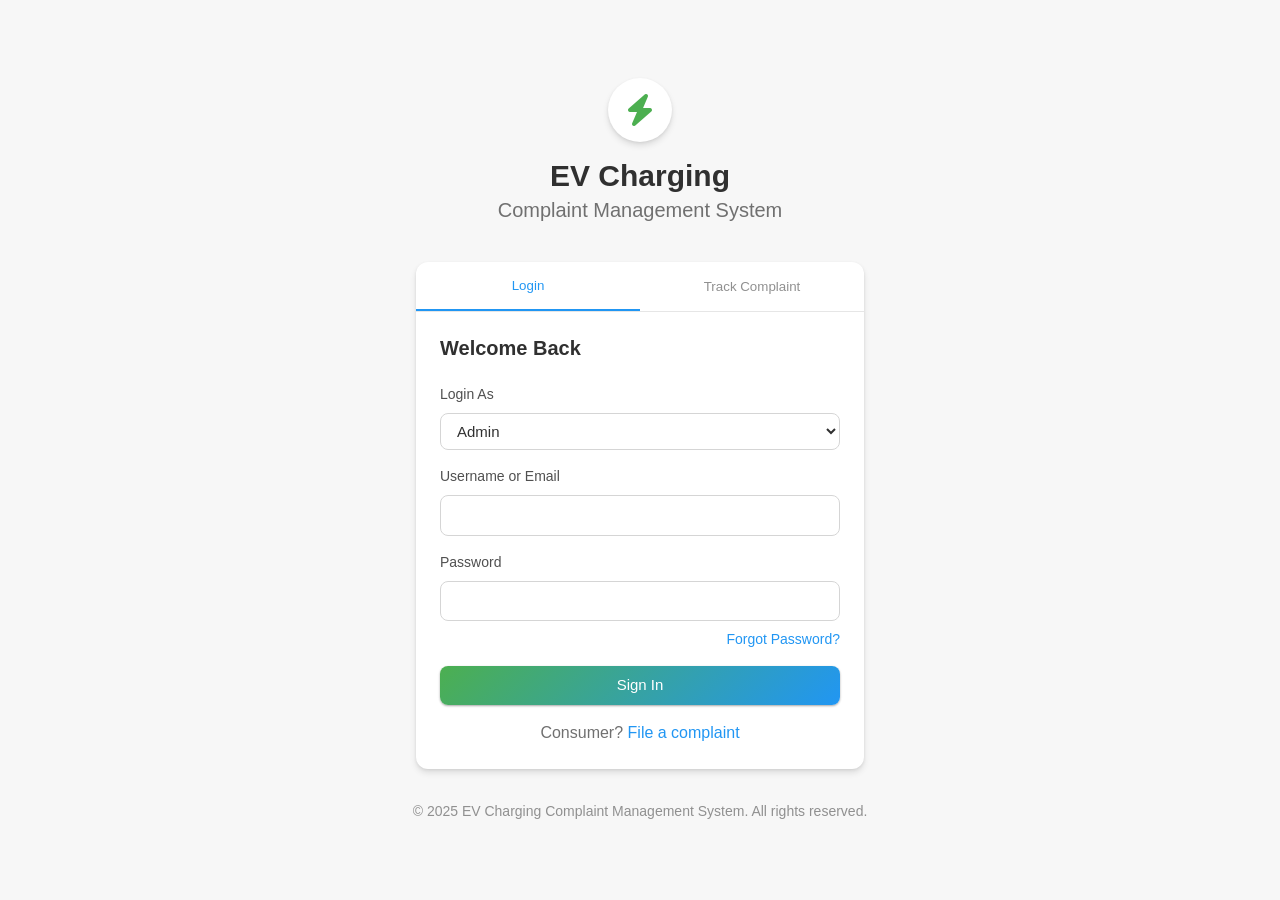
<file: index.html>
<!DOCTYPE html>
<html lang="en">
<head>
    <meta charset="UTF-8">
    <meta name="viewport" content="width=device-width, initial-scale=1.0">
    <title>EV Charging Complaint Management System</title>
    <link rel="stylesheet" href="css/login.css">
    <!-- Font Awesome -->
    <link rel="stylesheet" href="https://cdnjs.cloudflare.com/ajax/libs/font-awesome/6.0.0-beta3/css/all.min.css">
    <meta http-equiv="Cache-Control" content="no-cache, no-store, must-revalidate">
<meta http-equiv="Pragma" content="no-cache">
<meta http-equiv="Expires" content="0">
</head>
<body>
    <div id="loginPage" class="page">
        <div class="flex-container">
            <!-- Logo and Header -->
            <div class="text-center mb-8">
                <div class="logo-container">
                    <i class="fas fa-bolt logo-icon"></i>
                </div>
                <h1 class="heading-primary">EV Charging</h1>
                <h2 class="heading-secondary">Complaint Management System</h2>
            </div>

            <!-- Login Card -->
            <div class="card">
                <!-- Tab Navigation -->
                <div class="tab-container">
                    <button class="tab-btn active" id="loginTab">Login</button>
                    <button class="tab-btn" id="trackingTab">Track Complaint</button>
                </div>

                <!-- Login Form -->
                <div id="loginForm" class="form-container">
                    <h3 class="form-heading">Welcome Back</h3>
                    <form id="userLoginForm">
                        <div class="form-group">
                            <label for="userType">Login As</label>
                            <select id="userType" name="userType" required>
                                <option value="admin">Admin</option>
                                <option value="division">Division</option>
                                <option value="vendor">Vendor</option>
                            </select>
                        </div>
                        <div class="form-group">
                            <label for="username">Username or Email</label>
                            <input type="text" id="username" name="username" required>
                        </div>
                        <div class="form-group">
                            <label for="password">Password</label>
                            <input type="password" id="password" name="password" required>
                            <div class="forgot-password">
                                <a href="#" id="forgotPasswordLink">Forgot Password?</a>
                            </div>
                        </div>
                        <button type="submit" class="btn btn-primary btn-block">Sign In</button>
                    </form>

                    <div class="text-center mt-4">
                        <p class="text-gray">Consumer? <a href="consumer.html" class="link" id="fileComplaintLink">File a complaint</a></p>
                    </div>
                </div>

                <!-- Tracking Form -->
                <div id="trackingForm" class="form-container hidden">
                    <h3 class="form-heading">Track Your Complaint</h3>
                    <form id="trackComplaintForm">
                        <div class="form-group">
                            <label for="trackingId">Phone Number</label>
                            <input type="tel" id="trackingId" name="trackingId" 
                                placeholder="Enter your phone number" pattern="[0-9]{10,15}" required>
                        </div>
                        <button type="submit" class="btn btn-primary btn-block">Track Complaints</button>
                    </form>

                    <div class="text-center mt-4">
                        <p class="text-gray">Need to file a complaint? <a href="consumer.html" class="link" id="fileComplaintLink2">Click here</a></p>
                    </div>
                </div>
            </div>

            <div class="footer-text">
                © 2025 EV Charging Complaint Management System. All rights reserved.
            </div>
        </div>

        <!-- Tracking Results Section (initially hidden) -->
        <div id="trackingResultSection" class="tracking-result-section hidden">
            <div class="container">
                <div class="card">
                    <h2>Your Complaints</h2>
                    <div id="trackingResult" class="tracking-result">
                        <!-- Tracking result will be populated by JavaScript -->
                    </div>
                </div>
            </div>
        </div>
    </div>

    <!-- Toast Notification Container -->
    <div class="toast-container" id="toastContainer"></div>

    <!-- Complaint Timeline Modal -->
    <div id="complaintTimelineModal" class="modal">
        <div class="modal-content">
            <div class="modal-header">
                <h2 class="modal-title">Complaint Timeline</h2>
                <button class="modal-close" id="closeTimelineModal">×</button>
            </div>
            <div class="modal-body">
                <div id="timelineContainer" class="tracking-timeline">
                    <!-- Timeline content will be populated by JavaScript -->
                </div>
            </div>
            <div class="modal-footer">
                <button class="btn btn-primary" id="closeTimelineBtn">Close</button>
            </div>
        </div>
    </div>

    <!-- JavaScript -->
    <script src="js/login.js"></script>
</body>
</html>
</file>
<file: css/login.css>
/* EV Charging Complaint Management System - Login Styles */

/* Global Styles */
* {
    margin: 0;
    padding: 0;
    box-sizing: border-box;
}

:root {
    --primary-color: #4CAF50;
    --primary-dark: #388E3C;
    --primary-light: #C8E6C9;
    --accent-color: #2196F3;
    --accent-dark: #1976D2;
    --accent-light: #BBDEFB;
    --red: #F44336;
    --red-light: #FFEBEE;
    --yellow: #FFC107;
    --yellow-light: #FFF8E1;
    --green: #4CAF50;
    --green-light: #E8F5E9;
    --purple: #9C27B0;
    --purple-light: #F3E5F5;
    --gray-100: #f7f7f7;
    --gray-200: #e6e6e6;
    --gray-300: #d5d5d5;
    --gray-400: #b0b0b0;
    --gray-500: #909090;
    --gray-600: #707070;
    --gray-700: #505050;
    --gray-800: #303030;
    --gray-900: #202020;
    --gradient: linear-gradient(135deg, #4CAF50 0%, #2196F3 100%);
    --shadow-sm: 0 1px 3px rgba(0, 0, 0, 0.12), 0 1px 2px rgba(0, 0, 0, 0.24);
    --shadow-md: 0 4px 6px rgba(0, 0, 0, 0.1), 0 1px 3px rgba(0, 0, 0, 0.08);
    --shadow-lg: 0 10px 15px rgba(0, 0, 0, 0.1), 0 4px 6px rgba(0, 0, 0, 0.05);
    --radius-sm: 0.25rem;
    --radius-md: 0.5rem;
    --radius-lg: 0.75rem;
    --radius-xl: 1rem;
    --transition: all 0.3s ease;
}

body {
    font-family: 'Segoe UI', Tahoma, Geneva, Verdana, sans-serif;
    font-size: 16px;
    line-height: 1.5;
    color: var(--gray-800);
    background-color: var(--gray-100);
    min-height: 100vh;
}

a {
    color: var(--accent-color);
    text-decoration: none;
    transition: var(--transition);
}

a:hover {
    color: var(--accent-dark);
}

.container {
    width: 100%;
    max-width: 1280px;
    margin: 0 auto;
    padding: 0 1rem;
}

.hidden {
    display: none !important;
}

/* Typography */
h1, h2, h3, h4, h5, h6 {
    margin-bottom: 0.5rem;
    font-weight: 600;
    line-height: 1.2;
}

.heading-primary {
    font-size: 1.875rem;
    color: var(--gray-800);
    margin-bottom: 0.25rem;
}

.heading-secondary {
    font-size: 1.25rem;
    color: var(--gray-600);
    font-weight: 500;
}

.text-center {
    text-align: center;
}

.text-gray {
    color: var(--gray-600);
}

.highlight-text {
    color: var(--accent-color);
    font-weight: 600;
}

/* Buttons */
.btn {
    display: inline-block;
    font-weight: 500;
    text-align: center;
    vertical-align: middle;
    cursor: pointer;
    padding: 0.5rem 1rem;
    font-size: 0.9375rem;
    line-height: 1.5;
    border-radius: var(--radius-md);
    transition: var(--transition);
    border: none;
}

.btn:focus {
    outline: 0;
    box-shadow: 0 0 0 0.2rem rgba(38, 143, 255, 0.25);
}

.btn-primary {
    color: white;
    background: var(--gradient);
    box-shadow: var(--shadow-sm);
}

.btn-primary:hover {
    box-shadow: var(--shadow-md);
    transform: translateY(-1px);
}

.btn-secondary {
    color: var(--gray-700);
    background-color: white;
    border: 1px solid var(--gray-300);
    box-shadow: var(--shadow-sm);
}

.btn-secondary:hover {
    background-color: var(--gray-100);
    box-shadow: var(--shadow-md);
}

.btn-outline {
    color: var(--accent-color);
    background-color: transparent;
    border: 1px solid var(--accent-color);
}

.btn-outline:hover {
    color: white;
    background-color: var(--accent-color);
}

.btn-sm {
    padding: 0.25rem 0.5rem;
    font-size: 0.875rem;
}

.btn-block {
    display: block;
    width: 100%;
}

/* Forms */
.form-container {
    padding: 1.5rem;
}

.form-heading {
    font-size: 1.25rem;
    font-weight: 600;
    margin-bottom: 1.5rem;
    color: var(--gray-800);
}

.form-group {
    margin-bottom: 1rem;
}

.form-row {
    display: flex;
    flex-wrap: wrap;
    margin-right: -0.5rem;
    margin-left: -0.5rem;
}

.form-row > .form-group {
    padding-right: 0.5rem;
    padding-left: 0.5rem;
}

.form-group.half {
    flex: 0 0 50%;
    max-width: 50%;
}

label {
    display: block;
    margin-bottom: 0.5rem;
    font-size: 0.875rem;
    font-weight: 500;
    color: var(--gray-700);
}

input[type="text"],
input[type="password"],
input[type="email"],
input[type="tel"],
input[type="number"],
input[type="date"],
select,
textarea {
    display: block;
    width: 100%;
    padding: 0.5rem 0.75rem;
    font-size: 0.9375rem;
    font-weight: 400;
    line-height: 1.5;
    color: var(--gray-800);
    background-color: white;
    background-clip: padding-box;
    border: 1px solid var(--gray-300);
    border-radius: var(--radius-md);
    transition: var(--transition);
}

input:focus,
select:focus,
textarea:focus {
    color: var(--gray-800);
    background-color: white;
    border-color: var(--accent-color);
    outline: 0;
    box-shadow: 0 0 0 0.2rem rgba(38, 143, 255, 0.25);
}

.forgot-password {
    display: flex;
    justify-content: flex-end;
    margin-top: 0.5rem;
}

.forgot-password a {
    font-size: 0.875rem;
}

/* Login Page */
.page {
    min-height: 100vh;
    background-color: var(--gray-100);
}

.flex-container {
    display: flex;
    flex-direction: column;
    align-items: center;
    justify-content: center;
    min-height: 100vh;
    padding: 2rem 1rem;
}

.logo-container {
    display: inline-flex;
    align-items: center;
    justify-content: center;
    width: 4rem;
    height: 4rem;
    background-color: white;
    border-radius: 50%;
    box-shadow: var(--shadow-md);
    margin-bottom: 1rem;
}

.logo-icon {
    font-size: 2rem;
    color: var(--primary-color);
}

.card {
    background-color: white;
    border-radius: var(--radius-lg);
    overflow: hidden;
    box-shadow: var(--shadow-md);
    width: 100%;
    max-width: 28rem;
}

.tab-container {
    display: flex;
    border-bottom: 1px solid var(--gray-200);
}

.tab-btn {
    flex: 1;
    padding: 1rem 1.5rem;
    text-align: center;
    font-weight: 500;
    cursor: pointer;
    background: none;
    border: none;
    color: var(--gray-500);
    transition: var(--transition);
}

.tab-btn.active {
    color: var(--accent-color);
    border-bottom: 2px solid var(--accent-color);
}

.footer-text {
    margin-top: 2rem;
    font-size: 0.875rem;
    color: var(--gray-500);
}

/* Tracking Results */
.tracking-result-section {
    margin-top: 2rem;
    padding: 2rem 0;
}

.tracking-header {
    margin-bottom: 1.5rem;
    padding-bottom: 1rem;
    border-bottom: 1px solid var(--gray-200);
    display: flex;
    justify-content: space-between;
    align-items: center;
    flex-wrap: wrap;
    gap: 0.5rem;
}

.complaint-cards {
    display: flex;
    flex-direction: column;
    gap: 1rem;
    margin-top: 1rem;
}

.complaint-card {
    background-color: white;
    border-radius: var(--radius-md);
    box-shadow: var(--shadow-sm);
    overflow: hidden;
    transition: transform 0.2s ease;
}

.complaint-card:hover {
    transform: translateY(-2px);
    box-shadow: var(--shadow-md);
}

.complaint-card-header {
    padding: 1rem;
    background-color: var(--gray-50);
    border-bottom: 1px solid var(--gray-200);
    display: flex;
    justify-content: space-between;
    align-items: center;
}

.complaint-info {
    display: flex;
    flex-direction: column;
    gap: 0.25rem;
}

.complaint-id {
    font-weight: 500;
}

.complaint-date {
    font-size: 0.875rem;
    color: var(--gray-500);
}

.complaint-card-content {
    padding: 1rem;
}

.complaint-card-footer {
    padding: 0.75rem 1rem;
    background-color: var(--gray-50);
    border-top: 1px solid var(--gray-200);
    text-align: right;
}

.detail-row {
    display: flex;
    margin-bottom: 0.5rem;
}

.detail-row:last-child {
    margin-bottom: 0;
}

.detail-label {
    font-weight: 500;
    color: var(--gray-600);
    width: 5rem;
    flex-shrink: 0;
}

.detail-value {
    flex: 1;
}

/* Status Badge */
.status-badge {
    display: inline-block;
    padding: 0.25rem 0.5rem;
    font-size: 0.75rem;
    font-weight: 500;
    border-radius: 9999px;
}

.status-badge.red {
    background-color: var(--red-light);
    color: var(--red);
}

.status-badge.yellow {
    background-color: var(--yellow-light);
    color: var(--yellow);
}

.status-badge.green {
    background-color: var(--green-light);
    color: var(--green);
}

.status-badge.blue {
    background-color: var(--accent-light);
    color: var(--accent-color);
}

/* Modals */
.modal {
    display: none;
    position: fixed;
    top: 0;
    left: 0;
    width: 100%;
    height: 100%;
    background-color: rgba(0, 0, 0, 0.5);
    z-index: 20;
    overflow-y: auto;
    padding: 2rem 1rem;
}

.modal.active {
    display: flex;
    align-items: center;
    justify-content: center;
}

.modal-content {
    background-color: white;
    border-radius: var(--radius-lg);
    box-shadow: var(--shadow-lg);
    width: 100%;
    max-width: 32rem;
    margin: auto;
}

.modal-header {
    display: flex;
    justify-content: space-between;
    align-items: center;
    padding: 1.25rem 1.5rem;
    border-bottom: 1px solid var(--gray-200);
}

.modal-title {
    font-size: 1.25rem;
    font-weight: 600;
}

.modal-close {
    background: none;
    border: none;
    font-size: 1.5rem;
    line-height: 1;
    color: var(--gray-500);
    cursor: pointer;
}

.modal-body {
    padding: 1.5rem;
}

.modal-footer {
    display: flex;
    justify-content: flex-end;
    gap: 1rem;
    padding: 1rem 1.5rem;
    border-top: 1px solid var(--gray-200);
}

/* Timeline */
.tracking-timeline {
    padding: 1rem 0;
    position: relative;
}

.timeline-item {
    position: relative;
    padding-left: 2rem;
    padding-bottom: 1.5rem;
}

.timeline-item:last-child {
    padding-bottom: 0;
}

.timeline-item:before {
    content: "";
    position: absolute;
    left: 0.5rem;
    top: 0;
    bottom: 0;
    width: 1px;
    background-color: var(--gray-300);
}

.timeline-item:last-child:before {
    height: 1.5rem;
}

.timeline-icon {
    position: absolute;
    left: 0;
    top: 0;
    width: 1rem;
    height: 1rem;
    border-radius: 50%;
    background-color: var(--accent-color);
}

.timeline-icon.green {
    background-color: var(--green);
}

.timeline-icon.yellow {
    background-color: var(--yellow);
}

.timeline-icon.red {
    background-color: var(--red);
}

.timeline-content {
    background-color: var(--gray-50);
    border-radius: var(--radius-md);
    padding: 1rem;
}

.timeline-title {
    font-weight: 600;
    margin-bottom: 0.25rem;
}

.timeline-date {
    font-size: 0.75rem;
    color: var(--gray-500);
    margin-bottom: 0.5rem;
}

.timeline-description {
    font-size: 0.875rem;
}

/* Toast Notifications */
.toast-container {
    position: fixed;
    top: 1rem;
    right: 1rem;
    z-index: 1000;
    display: flex;
    flex-direction: column;
    gap: 0.5rem;
}

.toast {
    display: flex;
    align-items: center;
    background-color: white;
    border-radius: var(--radius-md);
    box-shadow: var(--shadow-lg);
    padding: 1rem;
    margin-bottom: 0.5rem;
    max-width: 24rem;
    animation: fadeIn 0.3s ease forwards;
    border-left: 4px solid var(--accent-color);
    transition: opacity 0.3s, transform 0.3s;
}

.toast.fading {
    opacity: 0;
    transform: translateX(30px);
}

.toast.success {
    border-left-color: var(--green);
}

.toast.error {
    border-left-color: var(--red);
}

.toast.warning {
    border-left-color: var(--yellow);
}

.toast-icon {
    margin-right: 0.75rem;
    font-size: 1.25rem;
}

.toast-icon.success {
    color: var(--green);
}

.toast-icon.error {
    color: var(--red);
}

.toast-icon.warning {
    color: var(--yellow);
}

.toast-content {
    flex: 1;
}

.toast-title {
    font-weight: 600;
    margin-bottom: 0.25rem;
}

.toast-message {
    font-size: 0.875rem;
    color: var(--gray-600);
}

.toast-close {
    background: none;
    border: none;
    font-size: 1.25rem;
    line-height: 1;
    color: var(--gray-400);
    cursor: pointer;
    margin-left: 0.5rem;
}

/* Utility Classes */
.mt-4 {
    margin-top: 1rem;
}

.mb-4 {
    margin-bottom: 1rem;
}

.mb-8 {
    margin-bottom: 2rem;
}

/* Responsive */
@media (max-width: 768px) {
    .card {
        max-width: 100%;
    }
    
    .modal-content {
        max-width: 100%;
        margin: 1rem;
    }
}

/* Animations */
@keyframes fadeIn {
    from {
        opacity: 0;
        transform: translateY(10px);
    }
    to {
        opacity: 1;
        transform: translateY(0);
    }
}
</file>
<file: css/vendor.css>
/* EV Charging Complaint Management System - Vendor Dashboard Styles */

/* Global Styles */
* {
    margin: 0;
    padding: 0;
    box-sizing: border-box;
}

:root {
    --primary-color: #4CAF50;
    --primary-dark: #388E3C;
    --primary-light: #C8E6C9;
    --accent-color: #2196F3;
    --accent-dark: #1976D2;
    --accent-light: #BBDEFB;
    --red: #F44336;
    --red-light: #FFEBEE;
    --yellow: #FFC107;
    --yellow-light: #FFF8E1;
    --green: #4CAF50;
    --green-light: #E8F5E9;
    --purple: #9C27B0;
    --purple-light: #F3E5F5;
    --gray-100: #f7f7f7;
    --gray-200: #e6e6e6;
    --gray-300: #d5d5d5;
    --gray-400: #b0b0b0;
    --gray-500: #909090;
    --gray-600: #707070;
    --gray-700: #505050;
    --gray-800: #303030;
    --gray-900: #202020;
    --gradient: linear-gradient(135deg, #4CAF50 0%, #2196F3 100%);
    --shadow-sm: 0 1px 3px rgba(0, 0, 0, 0.12), 0 1px 2px rgba(0, 0, 0, 0.24);
    --shadow-md: 0 4px 6px rgba(0, 0, 0, 0.1), 0 1px 3px rgba(0, 0, 0, 0.08);
    --shadow-lg: 0 10px 15px rgba(0, 0, 0, 0.1), 0 4px 6px rgba(0, 0, 0, 0.05);
    --radius-sm: 0.25rem;
    --radius-md: 0.5rem;
    --radius-lg: 0.75rem;
    --radius-xl: 1rem;
    --transition: all 0.3s ease;
}

body {
    font-family: 'Segoe UI', Tahoma, Geneva, Verdana, sans-serif;
    font-size: 16px;
    line-height: 1.5;
    color: var(--gray-800);
    background-color: var(--gray-100);
    min-height: 100vh;
}

a {
    color: var(--accent-color);
    text-decoration: none;
    transition: var(--transition);
}

a:hover {
    color: var(--accent-dark);
}

.container {
    width: 100%;
    max-width: 1280px;
    margin: 0 auto;
    padding: 0 1rem;
}

.hidden {
    display: none !important;
}

/* Typography */
h1, h2, h3, h4, h5, h6 {
    margin-bottom: 0.5rem;
    font-weight: 600;
    line-height: 1.2;
}

.highlight-text {
    color: var(--accent-color);
    font-weight: 600;
}

.text-center {
    text-align: center;
}

.text-right {
    text-align: right;
}

.text-gray {
    color: var(--gray-600);
}

/* Spacing Utilities */
.mt-4 {
    margin-top: 1rem;
}

.mb-4 {
    margin-bottom: 1rem;
}

.mb-8 {
    margin-bottom: 2rem;
}

/* Dashboard Layout */
.page {
    min-height: 100vh;
    background-color: var(--gray-100);
}

.top-nav {
    background-color: white;
    box-shadow: var(--shadow-sm);
    padding: 0.75rem 0;
    position: sticky;
    top: 0;
    z-index: 10;
}

.nav-content {
    display: flex;
    justify-content: space-between;
    align-items: center;
}

.nav-logo {
    display: flex;
    align-items: center;
}

.logo-icon-sm {
    font-size: 1.5rem;
    color: var(--primary-color);
    margin-right: 0.5rem;
}

.nav-title {
    font-size: 1.25rem;
    font-weight: 600;
    color: var(--gray-800);
    margin: 0;
}

.nav-actions {
    display: flex;
    align-items: center;
}

.notification-bell {
    position: relative;
    margin-right: 1.5rem;
    cursor: pointer;
    color: var(--gray-500);
}

.notification-badge {
    position: absolute;
    top: -0.25rem;
    right: -0.25rem;
    display: inline-flex;
    align-items: center;
    justify-content: center;
    width: 1.25rem;
    height: 1.25rem;
    font-size: 0.75rem;
    font-weight: 600;
    line-height: 1;
    color: white;
    background-color: var(--red);
    border-radius: 50%;
    transform: scale(0.8);
}

.user-profile {
    display: flex;
    align-items: center;
    border-left: 1px solid var(--gray-200);
    padding-left: 1.5rem;
}

.avatar {
    height: 2rem;
    width: 2rem;
    border-radius: 50%;
    margin-right: 0.75rem;
}

.user-name {
    font-size: 0.875rem;
    font-weight: 500;
    color: var(--gray-800);
    margin: 0;
}

.logout-btn {
    font-size: 0.75rem;
    color: var(--red);
    background: none;
    border: none;
    cursor: pointer;
    padding: 0;
}

.dashboard-container {
    display: flex;
    min-height: calc(100vh - 4rem);
}

.sidebar {
    width: 16rem;
    background-color: white;
    box-shadow: var(--shadow-sm);
    flex-shrink: 0;
}

.sidebar-header {
    padding: 1rem;
    border-bottom: 1px solid var(--gray-200);
}

.sidebar-title-sm {
    font-size: 0.75rem;
    color: var(--gray-500);
    text-transform: uppercase;
    letter-spacing: 0.05em;
    margin: 0;
}

.sidebar-title {
    font-size: 1rem;
    font-weight: 500;
    margin: 0;
}

.sidebar-nav {
    padding: 0.5rem;
}

.sidebar-nav-group {
    display: flex;
    flex-direction: column;
}

.sidebar-section-title {
    padding: 0.75rem 1rem;
    font-size: 0.75rem;
    font-weight: 600;
    color: var(--gray-500);
    text-transform: uppercase;
    letter-spacing: 0.05em;
    margin-top: 0.5rem;
    margin-bottom: 0;
}

.sidebar-item {
    display: flex;
    align-items: center;
    padding: 0.75rem 1rem;
    color: var(--gray-700);
    border-radius: var(--radius-md);
    transition: var(--transition);
    margin-bottom: 0.25rem;
    text-decoration: none;
}

.sidebar-item i {
    font-size: 1rem;
    margin-right: 0.75rem;
    color: var(--gray-600);
}

.sidebar-item:hover {
    background-color: var(--gray-100);
    color: var(--accent-color);
    text-decoration: none;
}

.sidebar-item:hover i {
    color: var(--accent-color);
}

.sidebar-item.active {
    background-color: var(--accent-light);
    color: var(--accent-dark);
    font-weight: 500;
    border-left: 4px solid var(--accent-color);
}

.sidebar-item.active i {
    color: var(--accent-color);
}

.main-content {
    flex: 1;
    padding: 1.5rem;
    overflow-y: auto;
}

.dashboard-section {
    margin-bottom: 2rem;
}

.section-header {
    margin-bottom: 1.5rem;
}

.section-title {
    font-size: 1.5rem;
    color: var(--gray-800);
    margin-bottom: 0.25rem;
}

.section-subtitle {
    color: var(--gray-600);
    font-size: 0.9375rem;
    margin-top: 0;
}

/* Dashboard Components */
.stats-grid {
    display: grid;
    grid-template-columns: repeat(auto-fill, minmax(15rem, 1fr));
    gap: 1.5rem;
    margin-bottom: 1.5rem;
}

.stat-card {
    background-color: white;
    border-radius: var(--radius-lg);
    box-shadow: var(--shadow-sm);
    padding: 1.5rem;
}

.stat-card-content {
    display: flex;
    justify-content: space-between;
    align-items: flex-start;
}

.stat-label {
    font-size: 0.875rem;
    color: var(--gray-500);
    margin-bottom: 0.25rem;
    margin-top: 0;
}

.stat-value {
    font-size: 1.5rem;
    font-weight: 600;
    color: var(--gray-800);
    margin: 0;
}

.stat-icon {
    display: flex;
    align-items: center;
    justify-content: center;
    width: 3rem;
    height: 3rem;
    border-radius: 50%;
    font-size: 1.25rem;
}

.stat-icon.blue {
    background-color: var(--accent-light);
    color: var(--accent-color);
}

.stat-icon.green {
    background-color: var(--green-light);
    color: var(--green);
}

.stat-icon.yellow {
    background-color: var(--yellow-light);
    color: var(--yellow);
}

.stat-icon.purple {
    background-color: var(--purple-light);
    color: var(--purple);
}

.stat-footer {
    margin-top: 1rem;
    display: flex;
    align-items: center;
    font-size: 0.875rem;
}

.stat-trend {
    display: flex;
    align-items: center;
    font-weight: 500;
}

.stat-trend i {
    font-size: 0.75rem;
    margin-right: 0.25rem;
}

.stat-trend.positive {
    color: var(--green);
}

.stat-trend.negative {
    color: var(--red);
}

.stat-period {
    color: var(--gray-500);
    margin-left: 0.5rem;
}

/* Data Tables */
.data-table-container {
    background-color: white;
    border-radius: var(--radius-lg);
    box-shadow: var(--shadow-sm);
    overflow: hidden;
    margin-bottom: 1.5rem;
}

.data-table-header {
    padding: 1.5rem;
    border-bottom: 1px solid var(--gray-200);
}

.data-table-title {
    font-size: 1.125rem;
    font-weight: 600;
    color: var(--gray-800);
    margin: 0;
}

.data-table-responsive {
    overflow-x: auto;
}

.data-table {
    width: 100%;
    border-collapse: collapse;
}

.data-table th {
    background-color: var(--gray-50);
    padding: 0.75rem 1.5rem;
    font-size: 0.75rem;
    font-weight: 600;
    text-transform: uppercase;
    letter-spacing: 0.03em;
    color: var(--gray-500);
    text-align: left;
    border-bottom: 1px solid var(--gray-200);
}

.data-table td {
    padding: 1rem 1.5rem;
    font-size: 0.875rem;
    color: var(--gray-700);
    border-bottom: 1px solid var(--gray-200);
}

.data-table tr:last-child td {
    border-bottom: none;
}

.data-table .highlight {
    color: var(--accent-color);
    font-weight: 500;
}

.status-badge {
    display: inline-block;
    padding: 0.25rem 0.5rem;
    font-size: 0.75rem;
    font-weight: 500;
    border-radius: 9999px;
}

.status-badge.red {
    background-color: var(--red-light);
    color: var(--red);
}

.status-badge.yellow {
    background-color: var(--yellow-light);
    color: var(--yellow);
}

.status-badge.green {
    background-color: var(--green-light);
    color: var(--green);
}

.action-link {
    color: var(--accent-color);
    font-weight: 500;
}

.data-table-footer {
    padding: 1rem 1.5rem;
    border-top: 1px solid var(--gray-200);
}

.view-all-link {
    color: var(--accent-color);
    font-weight: 500;
}

.pagination {
    display: flex;
    justify-content: space-between;
    align-items: center;
    padding: 1rem 1.5rem;
    border-top: 1px solid var(--gray-200);
}

.pagination-btn {
    display: flex;
    align-items: center;
    background: none;
    border: none;
    color: var(--accent-color);
    font-weight: 500;
    cursor: pointer;
}

.pagination-btn:disabled {
    color: var(--gray-400);
    cursor: not-allowed;
}

.pagination-btn i {
    margin: 0 0.5rem;
}

.pagination-info {
    font-size: 0.875rem;
    color: var(--gray-600);
}

/* Filter Controls */
.filter-container {
    display: flex;
    flex-wrap: wrap;
    gap: 1rem;
    background-color: white;
    border-radius: var(--radius-lg);
    box-shadow: var(--shadow-sm);
    padding: 1rem;
    margin-bottom: 1.5rem;
    align-items: center;
}

.filter-group {
    display: flex;
    align-items: center;
}

.filter-group label {
    font-size: 0.875rem;
    margin-right: 0.5rem;
    margin-bottom: 0;
    white-space: nowrap;
}

.filter-group select,
.filter-group input {
    font-size: 0.875rem;
    padding: 0.375rem 0.75rem;
    border: 1px solid var(--gray-300);
    border-radius: var(--radius-md);
    min-width: 150px;
}

.filter-group.date-filter input {
    min-width: 140px;
}

/* Buttons */
.btn {
    display: inline-block;
    font-weight: 500;
    text-align: center;
    vertical-align: middle;
    cursor: pointer;
    padding: 0.5rem 1rem;
    font-size: 0.9375rem;
    line-height: 1.5;
    border-radius: var(--radius-md);
    transition: var(--transition);
    border: none;
}

.btn:focus {
    outline: 0;
    box-shadow: 0 0 0 0.2rem rgba(38, 143, 255, 0.25);
}

.btn-primary {
    color: white;
    background: var(--gradient);
    box-shadow: var(--shadow-sm);
}

.btn-primary:hover {
    box-shadow: var(--shadow-md);
    transform: translateY(-1px);
}

.btn-secondary {
    color: var(--gray-700);
    background-color: white;
    border: 1px solid var(--gray-300);
    box-shadow: var(--shadow-sm);
}

.btn-secondary:hover {
    background-color: var(--gray-100);
    box-shadow: var(--shadow-md);
}

.btn-outline {
    color: var(--accent-color);
    background-color: transparent;
    border: 1px solid var(--accent-color);
}

.btn-outline:hover {
    color: white;
    background-color: var(--accent-color);
}

.btn-danger {
    color: white;
    background-color: var(--red);
}

.btn-danger:hover {
    background-color: #d32f2f;
}

.btn-sm {
    padding: 0.25rem 0.5rem;
    font-size: 0.875rem;
}

.btn-block {
    display: block;
    width: 100%;
}

/* Forms */
.form-group {
    margin-bottom: 1rem;
}

.form-row {
    display: flex;
    flex-wrap: wrap;
    margin-right: -0.5rem;
    margin-left: -0.5rem;
}

.form-row > .form-group {
    padding-right: 0.5rem;
    padding-left: 0.5rem;
}

.form-group.half {
    flex: 0 0 50%;
    max-width: 50%;
}

label {
    display: block;
    margin-bottom: 0.5rem;
    font-size: 0.875rem;
    font-weight: 500;
    color: var(--gray-700);
}

input[type="text"],
input[type="password"],
input[type="email"],
input[type="tel"],
input[type="number"],
input[type="date"],
select,
textarea {
    display: block;
    width: 100%;
    padding: 0.5rem 0.75rem;
    font-size: 0.9375rem;
    font-weight: 400;
    line-height: 1.5;
    color: var(--gray-800);
    background-color: white;
    background-clip: padding-box;
    border: 1px solid var(--gray-300);
    border-radius: var(--radius-md);
    transition: var(--transition);
}

input:focus,
select:focus,
textarea:focus {
    color: var(--gray-800);
    background-color: white;
    border-color: var(--accent-color);
    outline: 0;
    box-shadow: 0 0 0 0.2rem rgba(38, 143, 255, 0.25);
}

/* Profile Settings */
.profile-container {
    display: grid;
    grid-template-columns: repeat(auto-fit, minmax(20rem, 1fr));
    gap: 1.5rem;
}

.profile-card {
    background-color: white;
    border-radius: var(--radius-lg);
    box-shadow: var(--shadow-sm);
    padding: 1.5rem;
}

.profile-card-title {
    font-size: 1.125rem;
    font-weight: 600;
    color: var(--gray-800);
    margin-bottom: 1.5rem;
    padding-bottom: 0.75rem;
    border-bottom: 1px solid var(--gray-200);
}

/* Toggle Switch */
.toggle-label {
    display: flex;
    align-items: center;
    cursor: pointer;
}

.toggle-switch {
    position: relative;
    display: inline-block;
    width: 2.5rem;
    height: 1.25rem;
    background-color: var(--gray-300);
    border-radius: 9999px;
    margin-right: 0.75rem;
    transition: var(--transition);
}

.toggle-switch:before {
    content: "";
    position: absolute;
    width: 1rem;
    height: 1rem;
    border-radius: 50%;
    background-color: white;
    left: 0.125rem;
    top: 0.125rem;
    transition: var(--transition);
}

.toggle-label input {
    opacity: 0;
    width: 0;
    height: 0;
    position: absolute;
}

.toggle-label input:checked + .toggle-switch {
    background-color: var(--primary-color);
}

.toggle-label input:checked + .toggle-switch:before {
    transform: translateX(1.25rem);
}

/* Modals */
.modal {
    display: none;
    position: fixed;
    top: 0;
    left: 0;
    width: 100%;
    height: 100%;
    background-color: rgba(0, 0, 0, 0.5);
    z-index: 20;
    overflow-y: auto;
    padding: 2rem 1rem;
}

.modal.active {
    display: flex;
    align-items: center;
    justify-content: center;
}

.modal-content {
    background-color: white;
    border-radius: var(--radius-lg);
    box-shadow: var(--shadow-lg);
    width: 100%;
    max-width: 32rem;
    margin: auto;
}

.modal-header {
    display: flex;
    justify-content: space-between;
    align-items: center;
    padding: 1.25rem 1.5rem;
    border-bottom: 1px solid var(--gray-200);
}

.modal-title {
    font-size: 1.25rem;
    font-weight: 600;
    margin: 0;
}

.modal-close {
    background: none;
    border: none;
    font-size: 1.5rem;
    line-height: 1;
    color: var(--gray-500);
    cursor: pointer;
}

.modal-body {
    padding: 1.5rem;
}

.modal-footer {
    display: flex;
    justify-content: flex-end;
    gap: 1rem;
    padding: 1rem 1.5rem;
    border-top: 1px solid var(--gray-200);
}

/* Timeline for tracking */
.tracking-timeline {
    padding: 1.5rem 0;
    position: relative;
}

.timeline-item {
    padding-left: 2rem;
    position: relative;
    padding-bottom: 1.5rem;
}

.timeline-item:last-child {
    padding-bottom: 0;
}

.timeline-item:before {
    content: "";
    width: 1px;
    background-color: var(--gray-300);
    position: absolute;
    left: 0.5rem;
    top: 0;
    bottom: 0;
}

.timeline-item:last-child:before {
    height: 1.5rem;
}

.timeline-icon {
    position: absolute;
    left: 0;
    top: 0;
    width: 1rem;
    height: 1rem;
    border-radius: 50%;
    background-color: var(--gray-400);
    display: flex;
    align-items: center;
    justify-content: center;
    color: white;
    font-size: 0.5rem;
}

.timeline-icon.green {
    background-color: var(--green);
}

.timeline-icon.yellow {
    background-color: var(--yellow);
}

.timeline-icon.blue {
    background-color: var(--accent-color);
}

.timeline-icon.red {
    background-color: var(--red);
}

.timeline-content {
    background-color: var(--gray-50);
    border-radius: var(--radius-md);
    padding: 1rem;
}

.timeline-title {
    font-weight: 600;
    margin-bottom: 0.25rem;
}

.timeline-date {
    font-size: 0.75rem;
    color: var(--gray-500);
    margin-bottom: 0.5rem;
}

.timeline-description {
    font-size: 0.875rem;
}

/* Toast notifications */
.toast-container {
    position: fixed;
    top: 1rem;
    right: 1rem;
    z-index: 1000;
}

.toast {
    display: flex;
    align-items: center;
    background-color: white;
    border-radius: var(--radius-md);
    box-shadow: var(--shadow-lg);
    padding: 1rem;
    margin-bottom: 1rem;
    max-width: 24rem;
    animation: fadeIn 0.3s ease forwards;
    border-left: 4px solid var(--accent-color);
}

.toast.success {
    border-left-color: var(--green);
}

.toast.error {
    border-left-color: var(--red);
}

.toast.warning {
    border-left-color: var(--yellow);
}

.toast-icon {
    margin-right: 0.75rem;
    font-size: 1.25rem;
}

.toast-icon.success {
    color: var(--green);
}

.toast-icon.error {
    color: var(--red);
}

.toast-icon.warning {
    color: var(--yellow);
}

.toast-content {
    flex: 1;
}

.toast-title {
    font-weight: 600;
    margin-bottom: 0.25rem;
}

.toast-message {
    font-size: 0.875rem;
    color: var(--gray-600);
}

.toast-close {
    background: none;
    border: none;
    font-size: 1.25rem;
    line-height: 1;
    color: var(--gray-400);
    cursor: pointer;
    margin-left: 0.5rem;
}

.toast.fading {
    opacity: 0;
    transform: translateX(10px);
    transition: opacity 0.3s, transform 0.3s;
}

/* Complaint Details */
.complaint-header {
    display: flex;
    justify-content: space-between;
    align-items: center;
    margin-bottom: 1.5rem;
    padding-bottom: 1rem;
    border-bottom: 1px solid var(--gray-200);
    flex-wrap: wrap;
    gap: 1rem;
}

.tracking-id {
    font-size: 1.125rem;
    font-weight: 500;
}

.tracking-status {
    display: flex;
    align-items: center;
}

.detail-section {
    margin-bottom: 2rem;
}

.detail-section h3 {
    margin-bottom: 1rem;
    padding-bottom: 0.5rem;
    border-bottom: 1px solid var(--gray-200);
}

.detail-grid {
    display: grid;
    grid-template-columns: repeat(auto-fill, minmax(200px, 1fr));
    gap: 1rem;
    margin-bottom: 1rem;
}

.detail-item {
    background-color: var(--gray-50);
    padding: 0.75rem;
    border-radius: var(--radius-md);
}

.detail-label {
    font-size: 0.75rem;
    color: var(--gray-500);
    margin-bottom: 0.25rem;
}

.detail-value {
    font-weight: 500;
    color: var(--gray-800);
}

.description-section {
    margin-top: 1.5rem;
}

.description {
    background-color: var(--gray-50);
    padding: 1rem;
    border-radius: var(--radius-md);
    white-space: pre-line;
}

/* Media Queries */
@media (max-width: 992px) {
    .stats-grid {
        grid-template-columns: repeat(2, 1fr);
    }
    
    .profile-container {
        grid-template-columns: 1fr;
    }
}

@media (max-width: 768px) {
    .sidebar {
        width: 4rem;
        overflow-x: hidden;
    }
    
    .sidebar-header {
        text-align: center;
    }
    
    .sidebar-title {
        display: none;
    }
    
    .sidebar-item span {
        display: none;
    }
    
    .sidebar-item {
        justify-content: center;
    }
    
    .sidebar-item i {
        margin-right: 0;
    }
    
    .sidebar-section-title {
        text-align: center;
        padding: 0.5rem 0;
        font-size: 0.625rem;
    }
    
    .stats-grid {
        grid-template-columns: 1fr;
    }
    
    .filter-container {
        flex-direction: column;
        align-items: stretch;
    }
    
    .filter-group {
        width: 100%;
    }
    
    .filter-group select,
    .filter-group input {
        width: 100%;
    }
}

@media (max-width: 576px) {
    .form-row {
        flex-direction: column;
    }
    
    .form-group.half {
        max-width: 100%;
    }
    
    .modal-content {
        margin: 1rem;
    }
    
    .top-nav {
        padding: 0.5rem 0;
    }
    
    .nav-title {
        font-size: 1rem;
    }
    
    .notification-bell {
        margin-right: 1rem;
    }
    
    .user-profile {
        padding-left: 1rem;
    }
    
    .avatar {
        height: 1.75rem;
        width: 1.75rem;
        margin-right: 0.5rem;
    }
    
    .user-name {
        font-size: 0.75rem;
    }
    
    .logout-btn {
        font-size: 0.65rem;
    }
}

/* Animation */
@keyframes fadeIn {
    from {
        opacity: 0;
        transform: translateY(10px);
    }
    to {
        opacity: 1;
        transform: translateY(0);
    }
}
</file>
